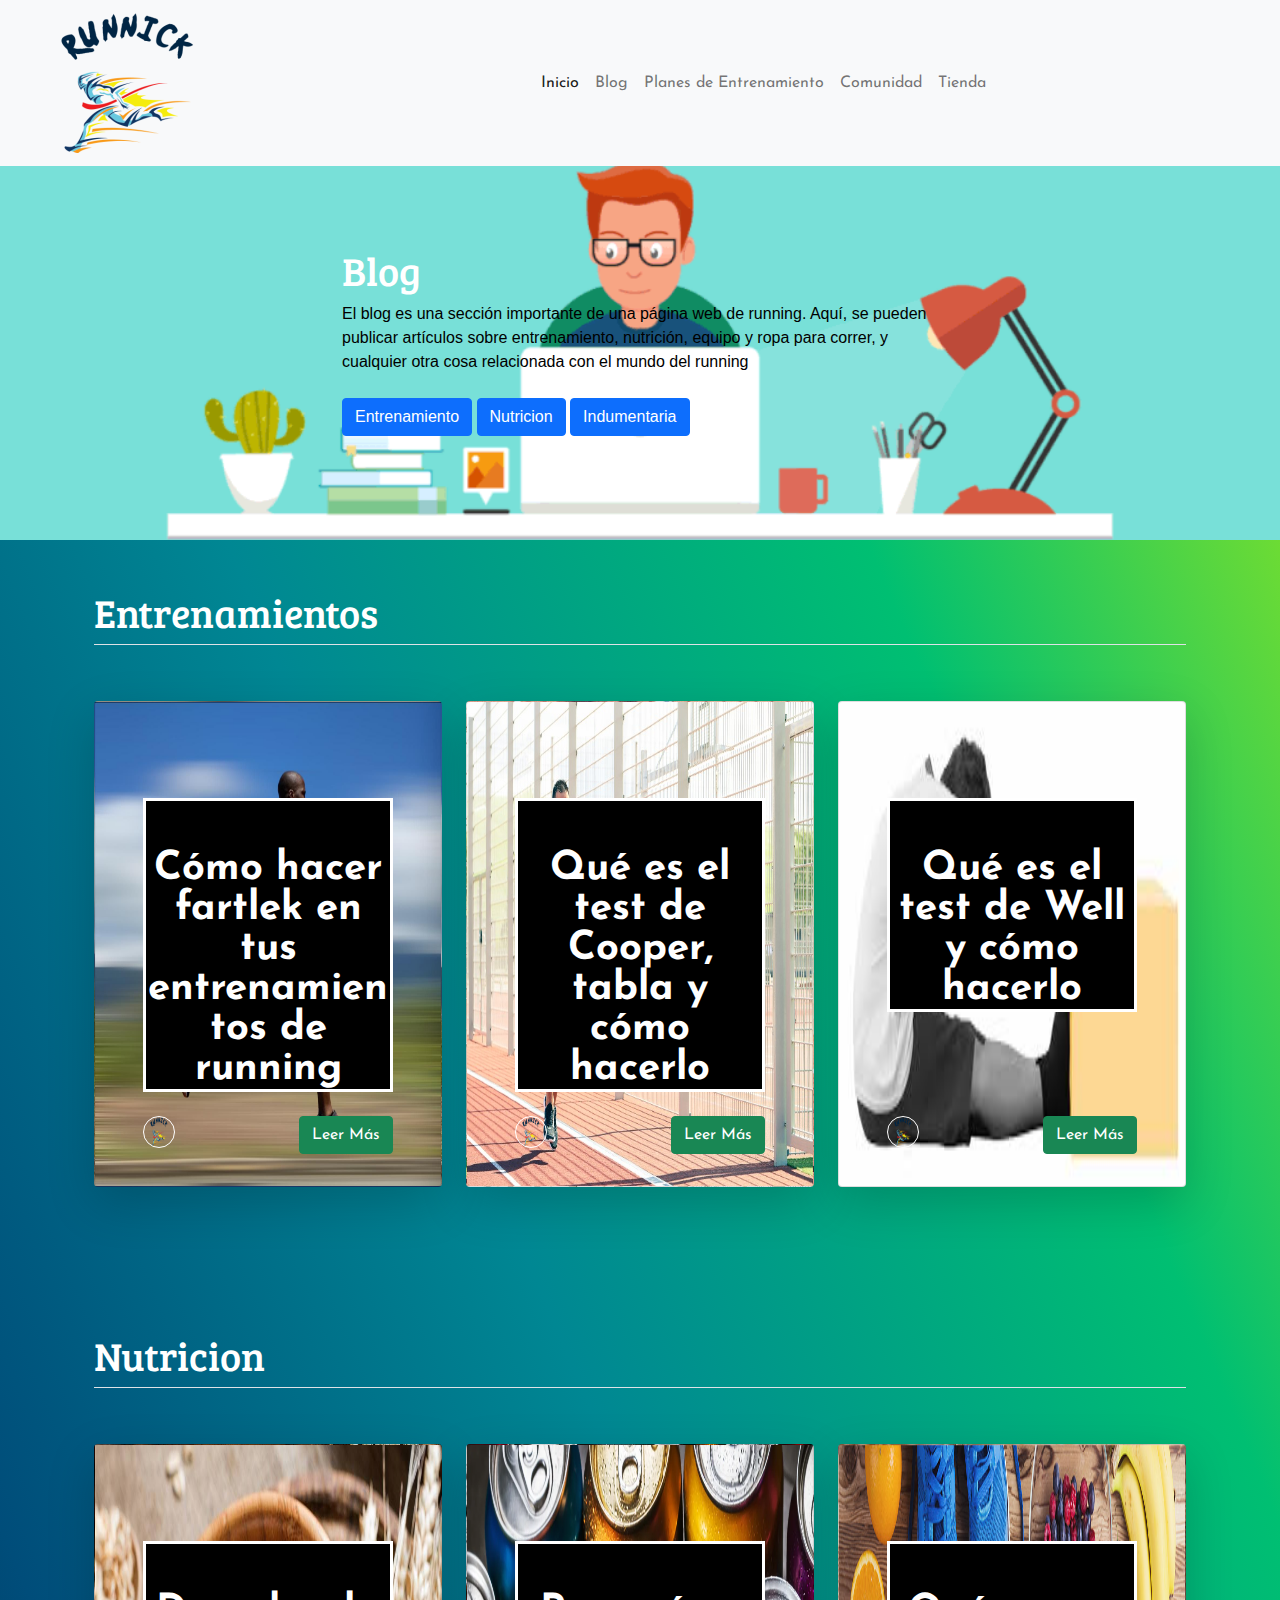
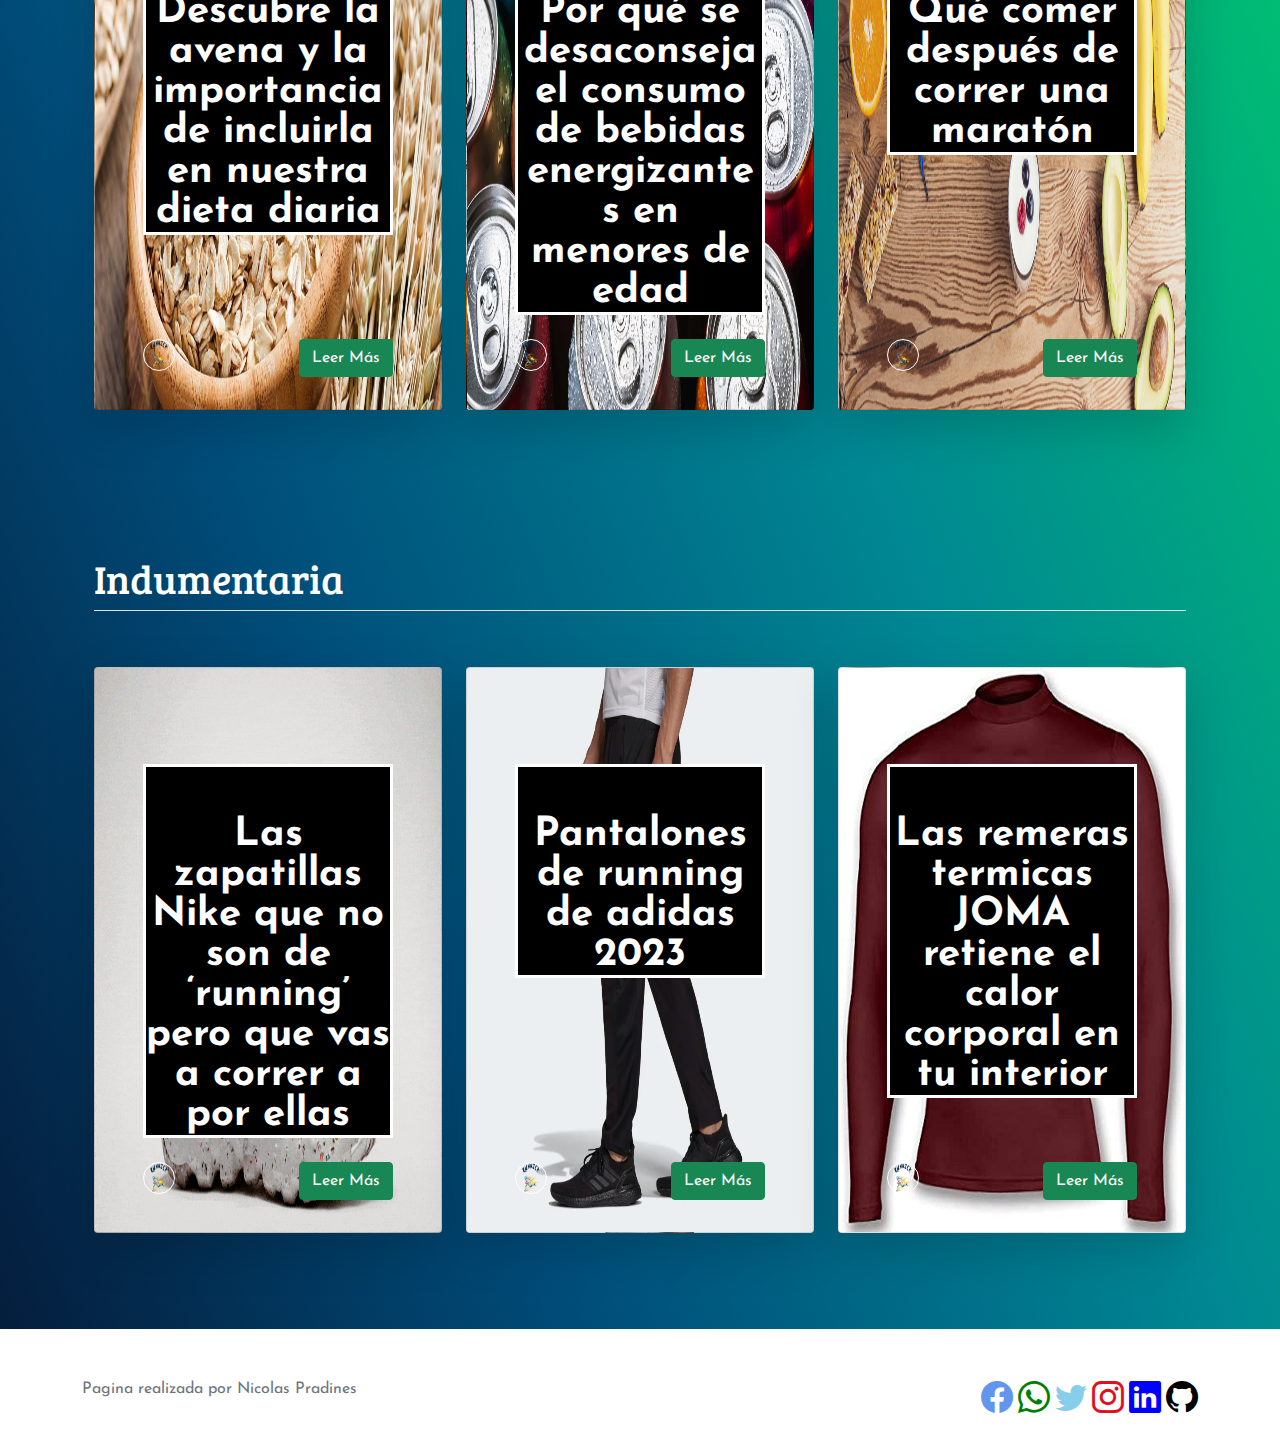
<file: blog.html>
<!DOCTYPE html>
<html lang="en">

<head>
    <meta charset="UTF-8">
    <meta http-equiv="X-UA-Compatible" content="IE=edge">
    <meta name="viewport" content="width=device-width, initial-scale=1.0">
    <title>Blog</title>
    <!--  CSS -->
    <link href="css/bootstrap.min.css" rel="stylesheet">
    <link href="css/styles.css" rel="stylesheet">
    <link rel="stylesheet" href="https://cdn.jsdelivr.net/npm/bootstrap-icons@1.10.4/font/bootstrap-icons.css">
    <!--  Estilos -->
    <style>
        .bd-placeholder-img {
            font-size: 1.125rem;
            text-anchor: middle;
            -webkit-user-select: none;
            -moz-user-select: none;
            user-select: none;
        }

        @media (min-width: 768px) {
            .bd-placeholder-img-lg {
                font-size: 3.5rem;
            }
        }
    </style>
</head>
<!--  Cuerpo de la pagina -->

<body>
    <header>
        <nav class="navbar navbar-expand-lg navbar-light bg-light">
            <div class="container-fluid">
                <button class="navbar-toggler" type="button" data-bs-toggle="collapse" data-bs-target="#abriMenu"
                    aria-controls="navbarNavDropdown" aria-expanded="false" aria-label="Toggle navigation">
                    <span class="navbar-toggler-icon"></span>
                </button>
                <a class="navbar-brand" href="principal.html"><img src="imagenes/logo.jpg"></img></a>
                <div class="collapse navbar-collapse justify-content-center" id="abriMenu">
                    <ul class="navbar-nav ">
                        <li class="nav-item">
                            <a class="nav-link active" aria-current="page" href="index.html">Inicio</a>
                        </li>
                        <li class="nav-item">
                            <a class="nav-link" href="blog.html">Blog</a>
                        </li>
                        <li class="nav-item">
                            <a class="nav-link" href="entrenamiento.html">Planes de Entrenamiento</a>
                        </li>
                        <li class="nav-item">
                            <a class="nav-link" href="comunidad.html">Comunidad</a>
                        </li>
                        <li class="nav-item">
                            <a class="nav-link" href="tienda.html">Tienda</a>
                        </li>
                    </ul>
                </div>
            </div>
        </nav>
    </header>
    <main>
        <section class="titulo" style="background-image: url('imagenes/sitio/blog.gif'); background-position: center;
    background-size: cover;
    background-repeat:no-repeat ;
    max-width: 100%;">
            <div class="row py-lg-5">
                <div class="col-lg-6 col-md-8 mx-auto">
                    <h1 class="fw-light">Blog</h1>
                    <p style="color: black;">El blog es una sección importante de una página web de running. Aquí, se
                        pueden publicar artículos sobre
                        entrenamiento, nutrición, equipo y ropa para correr, y cualquier otra cosa relacionada con el
                        mundo del running</p>
                    <p>
                        <a href="#entrenamiento" class="btn btn-primary my-2">Entrenamiento</a>
                        <a href="#nutricion" class="btn btn-primary my-2">Nutricion</a>
                        <a href="#indumentaria" class="btn btn-primary my-2">Indumentaria</a>
                    </p>
                </div>
            </div>
        </section>
        <div class="container px-4 py-5" id="entrenamiento">
            <h1 class="pb-2 border-bottom" _msttexthash="533741" _msthash="23">Entrenamientos</h1>
            <div class="row row-cols-1 row-cols-lg-3 align-items-stretch g-4 py-5">
                <div class="col">
                    <div class="card card-cover h-100 overflow-hidden text-white bg-dark rounded-5 shadow-lg"
                        style="background-image: url('imagenes/entrenamientos/negro.jpeg'); background-size: 100% 100%;">
                        <div class="d-flex flex-column h-100 p-5 pb-3 text-white text-shadow-1">
                            <h2 class="pt-5 mt-5 mb-4 display-6 lh-1 fw-bold" _msttexthash="654680" _msthash="24">Cómo
                                hacer fartlek en tus entrenamientos de running</h2>
                            <ul class="d-flex list-unstyled mt-auto">
                                <li class="me-auto">
                                    <img src="imagenes/logo.jpg" alt="Bootstrap" width="32" height="32"
                                        class="rounded-circle border border-white" _mstalt="138918" _msthash="25">
                                    <!-- Info https://www.asics.com/ar/es-ar/frontrunner/articles/como-hacer-fartlek-en-tus-entrenamientos-de-running#:~:text=%C2%BFQu%C3%A9%20es%20un%20fartlek%3F,acostumbrarse%20a%20la%20exigencia%20energ%C3%A9tica.-->
                                </li>
                                <li class="d-flex align-items-center">
                                    <svg class="bi me-2" width="1em" height="1em">
                                        <use xlink:href="#calendar3"></use>
                                    </svg>
                                    <button class="btn btn-success">Leer Más</button>
                                </li>
                            </ul>
                        </div>
                    </div>
                </div>

                <div class="col">
                    <div class="card card-cover h-100 overflow-hidden text-white bg-dark rounded-5 shadow-lg"
                        style="background-image: url('imagenes/entrenamientos/test.jpg'); background-size: 100% 100%;">
                        <div class="d-flex flex-column h-100 p-5 pb-3 text-white text-shadow-1">
                            <h2 class="pt-5 mt-5 mb-4 display-6 lh-1 fw-bold" _msttexthash="1798992" _msthash="28">Qué
                                es el test de Cooper, tabla y cómo hacerlo</h2>
                            <ul class="d-flex list-unstyled mt-auto">
                                <li class="me-auto">
                                    <img src="imagenes/logo.jpg" alt="Bootstrap" width="32" height="32"
                                        class="rounded-circle border border-white" _mstalt="138918" _msthash="25">
                                </li>
                                <li class="d-flex align-items-center">
                                    <svg class="bi me-2" width="1em" height="1em">
                                        <use xlink:href="#calendar3"></use>
                                    </svg>
                                    <button class="btn btn-success">Leer Más</button>
                                </li>

                                <!-- Info https://www.sport.es/labolsadelcorredor/que-es-el-test-de-cooper-tabla-y-como-hacerlo/-->

                            </ul>
                        </div>
                    </div>
                </div>

                <div class="col">
                    <div class="card card-cover h-100 overflow-hidden text-white bg-dark rounded-5 shadow-lg"
                        style="background-image: url('imagenes/entrenamientos/tronco.jpg'); background-size: 100% 100%;">
                        <div class="d-flex flex-column h-100 p-5 pb-3 text-shadow-1">
                            <h2 class="pt-5 mt-5 mb-4 display-6 lh-1 fw-bold" _msttexthash="1065376" _msthash="32">Qué
                                es el test de Well y cómo hacerlo</h2>
                            <ul class="d-flex list-unstyled mt-auto">
                                <li class="me-auto">
                                    <img src="imagenes/logo.jpg" alt="Bootstrap" width="32" height="32"
                                        class="rounded-circle border border-white" _mstalt="138918" _msthash="25">
                                </li>
                                <li class="d-flex align-items-center">
                                    <svg class="bi me-2" width="1em" height="1em">
                                        <use xlink:href="#calendar3"></use>
                                    </svg>
                                    <button class="btn btn-success">Leer Más</button>
                                </li>

                            </ul>
                        </div>
                    </div>
                </div>
            </div>
        </div>
        <div class="container px-4 py-5" id="nutricion">
            <h1 class="pb-2 border-bottom" _msttexthash="533741" _msthash="23">Nutricion</h1>
            <div class="row row-cols-1 row-cols-lg-3 align-items-stretch g-4 py-5">
                <div class="col">
                    <div class="card card-cover h-100 overflow-hidden text-white bg-dark rounded-5 shadow-lg"
                        style="background-image: url('imagenes/nutricion/avena.jpg'); background-size: 110% 110%;">
                        <div class="d-flex flex-column h-100 p-5 pb-3 text-white text-shadow-1">
                            <h2 class="pt-5 mt-5 mb-4 display-6 lh-1 fw-bold" _msttexthash="654680" _msthash="24">Descubre la avena y la importancia de incluirla en nuestra dieta diaria</h2>
                            <ul class="d-flex list-unstyled mt-auto">
                                <li class="me-auto">
                                    <img src="imagenes/logo.jpg" alt="Bootstrap" width="32" height="32"
                                        class="rounded-circle border border-white" _mstalt="138918" _msthash="25">
                                    <!-- Info https://www.asics.com/ar/es-ar/frontrunner/articles/como-hacer-fartlek-en-tus-entrenamientos-de-running#:~:text=%C2%BFQu%C3%A9%20es%20un%20fartlek%3F,acostumbrarse%20a%20la%20exigencia%20energ%C3%A9tica.-->
                                </li>
                                <li class="d-flex align-items-center">
                                    <svg class="bi me-2" width="1em" height="1em">
                                        <use xlink:href="#calendar3"></use>
                                    </svg>
                                    <button class="btn btn-success">Leer Más</button>
                                </li>
                            </ul>
                        </div>
                    </div>
                </div>

                <div class="col">
                    <div class="card card-cover h-100 overflow-hidden text-white bg-dark rounded-5 shadow-lg"
                        style="background-image: url('imagenes/nutricion/bebida.webp'); background-size: 110% 110%;">
                        <div class="d-flex flex-column h-100 p-5 pb-3 text-white text-shadow-1">
                            <h2 class="pt-5 mt-5 mb-4 display-6 lh-1 fw-bold" _msttexthash="1798992" _msthash="28">Por qué se desaconseja el consumo de bebidas energizantes en menores de edad</h2>
                            <ul class="d-flex list-unstyled mt-auto">
                                <li class="me-auto">
                                    <img src="imagenes/logo.jpg" alt="Bootstrap" width="32" height="32"
                                        class="rounded-circle border border-white" _mstalt="138918" _msthash="25">
                                </li>
                                <li class="d-flex align-items-center">
                                    <svg class="bi me-2" width="1em" height="1em">
                                        <use xlink:href="#calendar3"></use>
                                    </svg>
                                    <button class="btn btn-success">Leer Más</button>
                                </li>

                                <!-- Info https://www.sport.es/labolsadelcorredor/que-es-el-test-de-cooper-tabla-y-como-hacerlo/-->

                            </ul>
                        </div>
                    </div>
                </div>

                <div class="col">
                    <div class="card card-cover h-100 overflow-hidden text-white bg-dark rounded-5 shadow-lg"
                        style="background-image: url('imagenes/nutricion/alimentos-maraton.jpg'); background-size: 100% 110%;">
                        <div class="d-flex flex-column h-100 p-5 pb-3 text-shadow-1">
                            <h2 class="pt-5 mt-5 mb-4 display-6 lh-1 fw-bold" _msttexthash="1065376" _msthash="32">Qué comer después de correr una maratón</h2>
                            <ul class="d-flex list-unstyled mt-auto">
                                <li class="me-auto">
                                    <img src="imagenes/logo.jpg" alt="Bootstrap" width="32" height="32"
                                        class="rounded-circle border border-white" _mstalt="138918" _msthash="25">
                                </li>
                                <li class="d-flex align-items-center">
                                    <svg class="bi me-2" width="1em" height="1em">
                                        <use xlink:href="#calendar3"></use>
                                    </svg>
                                    <button class="btn btn-success">Leer Más</button>
                                </li>

                            </ul>
                        </div>
                    </div>
                </div>
            </div>
        </div>
        <div class="container px-4 py-5" id="indumentaria">
            <h1 class="pb-2 border-bottom" _msttexthash="533741" _msthash="23">Indumentaria</h1>
            <div class="row row-cols-1 row-cols-lg-3 align-items-stretch g-4 py-5">
                <div class="col">
                    <div class="card card-cover h-100 overflow-hidden text-white bg-dark rounded-5 shadow-lg"
                        style="background-image: url('imagenes/indumentaria/nike.gif'); background-size: 100% 100%;">
                        <div class="d-flex flex-column h-100 p-5 pb-3 text-white text-shadow-1">
                            <h2 class="pt-5 mt-5 mb-4 display-6 lh-1 fw-bold" _msttexthash="654680" _msthash="24">Las
                                zapatillas Nike que no son de ‘running’ pero que vas a correr a por ellas</h2>
                            <ul class="d-flex list-unstyled mt-auto">
                                <li class="me-auto">
                                    <img src="imagenes/logo.jpg" alt="Bootstrap" width="32" height="32"
                                        class="rounded-circle border border-white" _mstalt="138918" _msthash="25">
                                    <!-- Info https://www.cosmopolitan.com/es/moda/novedades-moda/a30804277/zapatillas-nike-running/-->
                                </li>
                                <li class="d-flex align-items-center">
                                    <svg class="bi me-2" width="1em" height="1em">
                                        <use xlink:href="#calendar3"></use>
                                    </svg>
                                    <button class="btn btn-success">Leer Más</button>
                                </li>
                            </ul>
                        </div>
                    </div>
                </div>

                <div class="col">
                    <div class="card card-cover h-100 overflow-hidden text-white bg-dark rounded-5 shadow-lg"
                        style="background-image: url('imagenes/indumentaria/lompa.webp'); background-size: 100% 100%;">
                        <div class="d-flex flex-column h-100 p-5 pb-3 text-white text-shadow-1">
                            <h2 class="pt-5 mt-5 mb-4 display-6 lh-1 fw-bold" _msttexthash="1798992" _msthash="28">
                                Pantalones de running de adidas 2023</h2>
                            <ul class="d-flex list-unstyled mt-auto">
                                <li class="me-auto">
                                    <img src="imagenes/logo.jpg" alt="Bootstrap" width="32" height="32"
                                        class="rounded-circle border border-white" _mstalt="138918" _msthash="25">
                                </li>
                                <li class="d-flex align-items-center">
                                    <svg class="bi me-2" width="1em" height="1em">
                                        <use xlink:href="#calendar3"></use>
                                    </svg>
                                    <button class="btn btn-success">Leer Más</button>
                                </li>

                                <!-- Info https://www.sport.es/labolsadelcorredor/que-es-el-test-de-cooper-tabla-y-como-hacerlo/-->

                            </ul>
                        </div>
                    </div>
                </div>

                <div class="col">
                    <div class="card card-cover h-100 overflow-hidden text-white bg-dark rounded-5 shadow-lg"
                        style="background-image: url('imagenes/indumentaria/JOMA.jpg'); background-size: 100% 100%;">
                        <div class="d-flex flex-column h-100 p-5 pb-3 text-shadow-1">
                            <h2 class="pt-5 mt-5 mb-4 display-6 lh-1 fw-bold" _msttexthash="1065376" _msthash="32">Las
                                remeras termicas JOMA retiene el calor corporal en tu interior</h2>
                            <ul class="d-flex list-unstyled mt-auto">
                                <li class="me-auto">
                                    <img src="imagenes/logo.jpg" alt="Bootstrap" width="32" height="32"
                                        class="rounded-circle border border-white" _mstalt="138918" _msthash="25">
                                </li>
                                <li class="d-flex align-items-center">
                                    <svg class="bi me-2" width="1em" height="1em">
                                        <use xlink:href="#calendar3"></use>
                                    </svg>
                                    <button class="btn btn-success">Leer Más</button>
                                </li>

                            </ul>
                        </div>
                    </div>
                </div>
            </div>
        </div>


    </main>

    <footer class="text-muted py-5">
        <div class="container">
            <p class="float-end mb-1">
                <a href="www.google.com.ar"><i class="bi bi-facebook"
                        style="font-size: 2rem; color: cornflowerblue;"></i></a>
                <i class="bi bi-whatsapp" style="font-size: 2rem; color: green;"></i>
                <i class="bi bi-twitter" style="font-size: 2rem; color: skyblue;"></i>
                <i class="bi bi-instagram" style="font-size: 2rem; color: rgb(223, 16, 33);"></i>
                <i class="bi bi-linkedin" style="font-size: 2rem; color: blue;"></i>
                <i class="bi bi-github" style="font-size: 2rem; color: black;"></i>
            </p>
            <p class="mb-1">Pagina realizada por Nicolas Pradines</p>
        </div>
    </footer>


    <script src="js/bootstrap.bundle.min.js"></script>


</body>

</html>
</file>
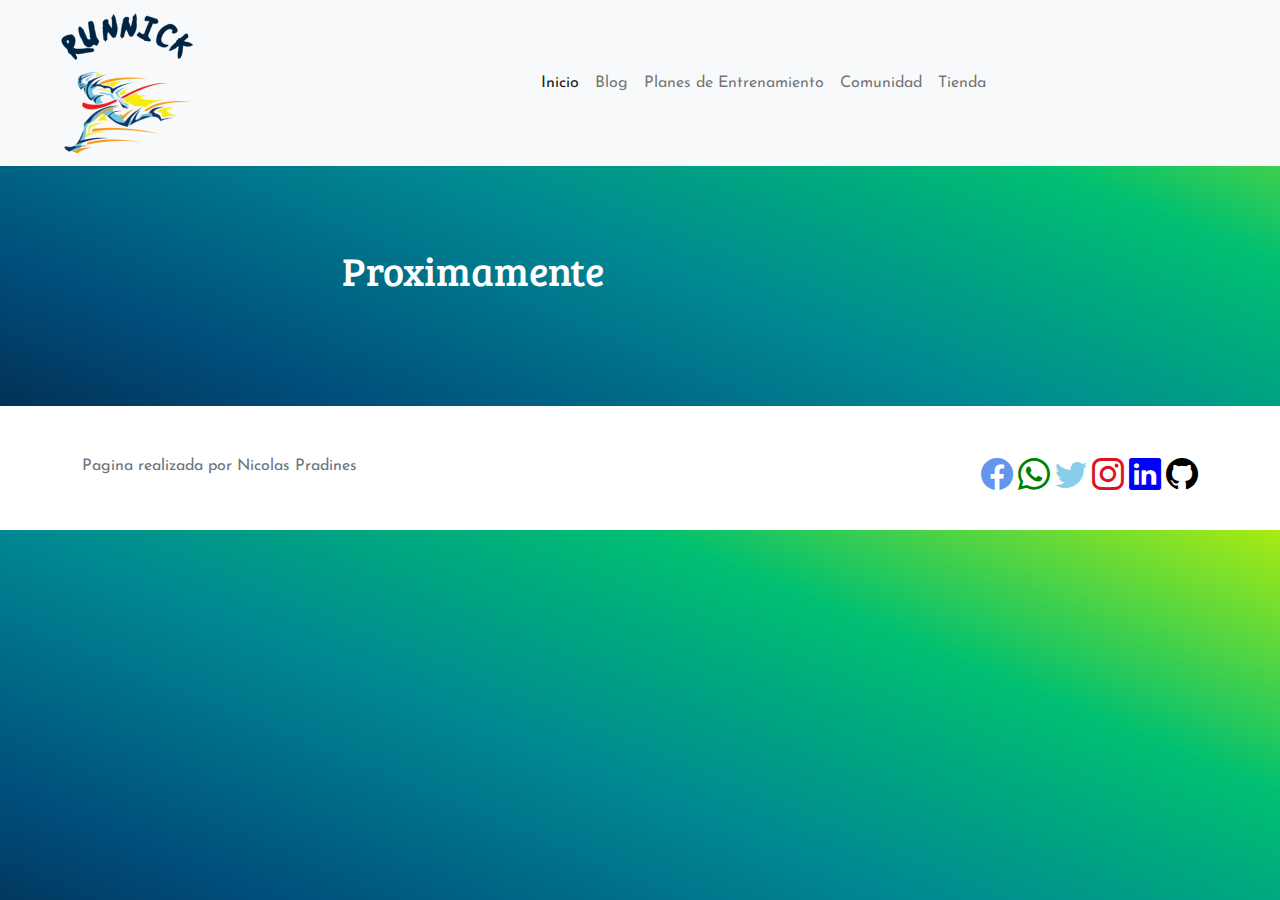
<file: comunidad.html>
<!DOCTYPE html>
<html lang="en">

<head>
  <meta charset="UTF-8">
  <meta http-equiv="X-UA-Compatible" content="IE=edge">
  <meta name="viewport" content="width=device-width, initial-scale=1.0">
  <title>Pagina principal</title>
  <!--  CSS -->
  <link href="css/bootstrap.min.css" rel="stylesheet">
  <link href="css/styles.css" rel="stylesheet">
  <link rel="stylesheet" href="https://cdn.jsdelivr.net/npm/bootstrap-icons@1.10.4/font/bootstrap-icons.css">
  <!--  Estilos -->
  <style>
    .bd-placeholder-img {
      font-size: 1.125rem;
      text-anchor: middle;
      -webkit-user-select: none;
      -moz-user-select: none;
      user-select: none;
    }

    @media (min-width: 768px) {
      .bd-placeholder-img-lg {
        font-size: 3.5rem;
      }
    }
  </style>
</head>
<!--  Cuerpo de la pagina -->

<body>
  <header>
    <nav class="navbar navbar-expand-lg navbar-light bg-light">
      <div class="container-fluid">
        <button class="navbar-toggler" type="button" data-bs-toggle="collapse" data-bs-target="#abriMenu"
          aria-controls="navbarNavDropdown" aria-expanded="false" aria-label="Toggle navigation">
          <span class="navbar-toggler-icon"></span>
        </button>
        <a class="navbar-brand" href="principal.html"><img src="imagenes/logo.jpg"></img></a>
        <div class="collapse navbar-collapse justify-content-center" id="abriMenu">
          <ul class="navbar-nav ">
            <li class="nav-item">
              <a class="nav-link active" aria-current="page" href="index.html">Inicio</a>
            </li>
            <li class="nav-item">
              <a class="nav-link" href="blog.html">Blog</a>
            </li>
            <li class="nav-item">
              <a class="nav-link" href="entrenamiento.html">Planes de Entrenamiento</a>
            </li>
            <li class="nav-item">
              <a class="nav-link" href="comunidad.html">Comunidad</a>
            </li>
            <li class="nav-item">
              <a class="nav-link" href="tienda.html">Tienda</a>
            </li>
          </ul>
        </div>
      </div>
    </nav>
  </header>
  <main>
    <section class="titulo">
      <div class="row py-lg-5">
        <div class="col-lg-6 col-md-8 mx-auto">
          <h1 class="fw-light">Proximamente</h1>
        </div>
      </div>
    </section>
    <br>


  </main>

  <footer class="text-muted py-5">
    <div class="container">
      <p class="float-end mb-1">
        <a href="www.google.com.ar"><i class="bi bi-facebook" style="font-size: 2rem; color: cornflowerblue;"></i></a>
        <i class="bi bi-whatsapp" style="font-size: 2rem; color: green;"></i>
        <i class="bi bi-twitter" style="font-size: 2rem; color: skyblue;"></i>
        <i class="bi bi-instagram" style="font-size: 2rem; color: rgb(223, 16, 33);"></i>
        <i class="bi bi-linkedin" style="font-size: 2rem; color: blue;"></i>
        <i class="bi bi-github" style="font-size: 2rem; color: black;"></i>
      </p>
      <p class="mb-1">Pagina realizada por Nicolas Pradines</p>
    </div>
  </footer>


  <script src="js/bootstrap.bundle.min.js"></script>


</body>

</html>
</file>
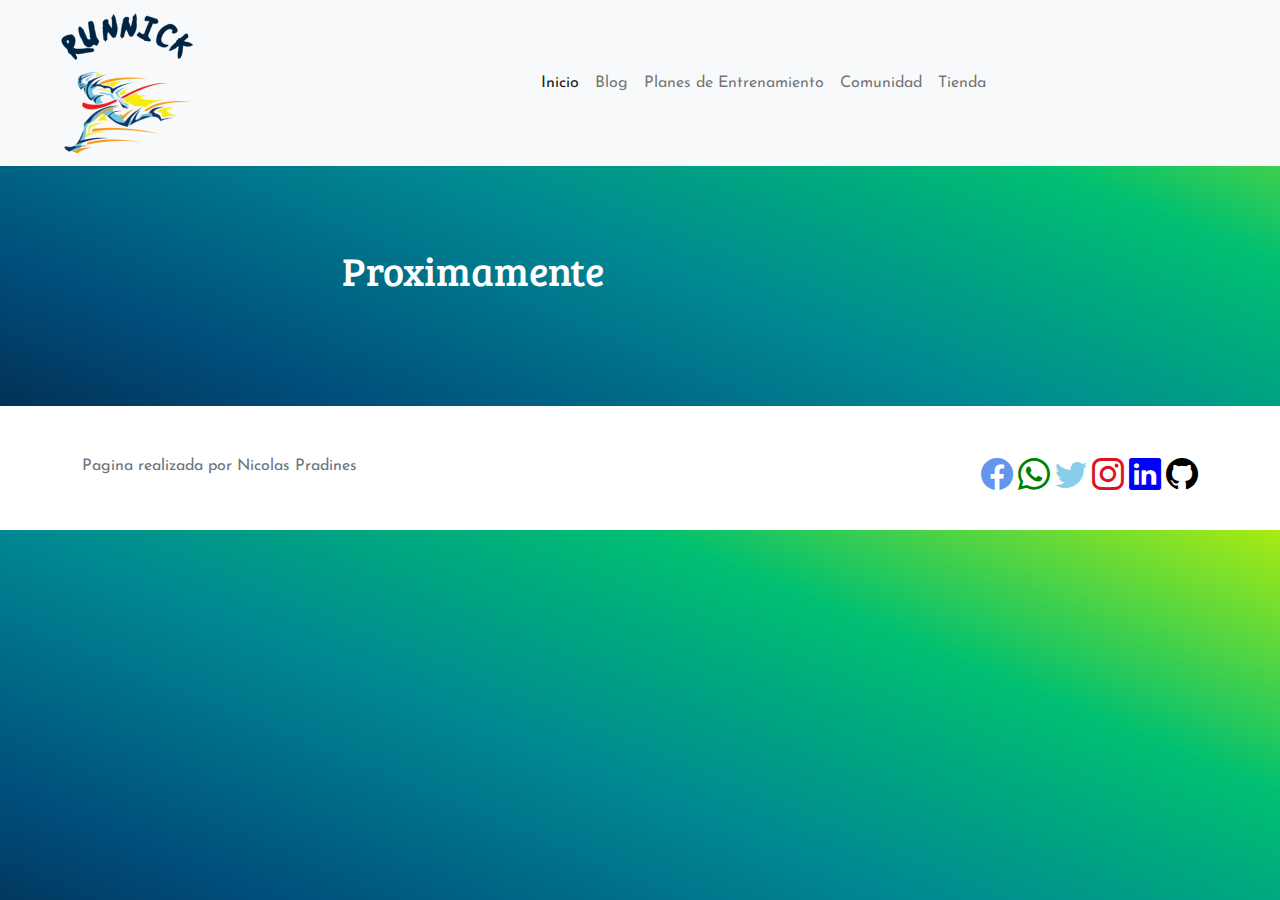
<file: entrenamiento.html>
<!DOCTYPE html>
<html lang="en">

<head>
  <meta charset="UTF-8">
  <meta http-equiv="X-UA-Compatible" content="IE=edge">
  <meta name="viewport" content="width=device-width, initial-scale=1.0">
  <title>Pagina principal</title>
  <!--  CSS -->
  <link href="css/bootstrap.min.css" rel="stylesheet">
  <link href="css/styles.css" rel="stylesheet">
  <link rel="stylesheet" href="https://cdn.jsdelivr.net/npm/bootstrap-icons@1.10.4/font/bootstrap-icons.css">
  <!--  Estilos -->
  <style>
    .bd-placeholder-img {
      font-size: 1.125rem;
      text-anchor: middle;
      -webkit-user-select: none;
      -moz-user-select: none;
      user-select: none;
    }

    @media (min-width: 768px) {
      .bd-placeholder-img-lg {
        font-size: 3.5rem;
      }
    }
  </style>
</head>
<!--  Cuerpo de la pagina -->

<body>
  <header>
    <nav class="navbar navbar-expand-lg navbar-light bg-light">
      <div class="container-fluid">
        <button class="navbar-toggler" type="button" data-bs-toggle="collapse" data-bs-target="#abriMenu"
          aria-controls="navbarNavDropdown" aria-expanded="false" aria-label="Toggle navigation">
          <span class="navbar-toggler-icon"></span>
        </button>
        <a class="navbar-brand" href="principal.html"><img src="imagenes/logo.jpg"></img></a>
        <div class="collapse navbar-collapse justify-content-center" id="abriMenu">
          <ul class="navbar-nav ">
            <li class="nav-item">
              <a class="nav-link active" aria-current="page" href="index.html">Inicio</a>
            </li>
            <li class="nav-item">
              <a class="nav-link" href="blog.html">Blog</a>
            </li>
            <li class="nav-item">
              <a class="nav-link" href="entrenamiento.html">Planes de Entrenamiento</a>
            </li>
            <li class="nav-item">
              <a class="nav-link" href="comunidad.html">Comunidad</a>
            </li>
            <li class="nav-item">
              <a class="nav-link" href="tienda.html">Tienda</a>
            </li>
          </ul>
        </div>
      </div>
    </nav>
  </header>
  <main>
    <section class="titulo">
      <div class="row py-lg-5">
        <div class="col-lg-6 col-md-8 mx-auto">
          <h1 class="fw-light">Proximamente</h1>
        </div>
      </div>
    </section>
    <br>

      

  </main>

  <footer class="text-muted py-5">
    <div class="container">
      <p class="float-end mb-1">
        <a href="www.google.com.ar"><i class="bi bi-facebook" style="font-size: 2rem; color: cornflowerblue;"></i></a>
        <i class="bi bi-whatsapp" style="font-size: 2rem; color: green;"></i>
        <i class="bi bi-twitter" style="font-size: 2rem; color: skyblue;"></i>
        <i class="bi bi-instagram" style="font-size: 2rem; color: rgb(223, 16, 33);"></i>
        <i class="bi bi-linkedin" style="font-size: 2rem; color: blue;"></i>
        <i class="bi bi-github" style="font-size: 2rem; color: black;"></i>
      </p>
      <p class="mb-1">Pagina realizada por Nicolas Pradines</p>
    </div>
  </footer>


  <script src="js/bootstrap.bundle.min.js"></script>


</body>

</html>
</file>
<file: css/styles.css>
@import url('https://fonts.googleapis.com/css2?family=Josefin+Sans:ital,wght@1,500&display=swap');
@import url('https://fonts.googleapis.com/css2?family=Sedgwick+Ave+Display&display=swap');
@import url('https://fonts.googleapis.com/css2?family=Bree+Serif&display=swap');
@media screen and (max-width: 1300px) {
    /*
    #noticias {
        width: 90%;
    }

    #logo-noticias {
        width: 100px;
        height: 100px;
    }
*/
    #eventos {
        margin-left: 22px;
    }

}



body {
    font-family: 'Josefin Sans', sans-serif;
    background-image: linear-gradient(to right top, #051937, #004d7a, #008793, #00bf72, #a8eb12);
}



.titulo {
    padding: 2rem;
    font-family: 'Lucida Sans', 'Lucida Sans Regular', 'Lucida Grande', 'Lucida Sans Unicode', Geneva, Verdana, sans-serif;

}

h1 {
    font-family: 'Bree Serif', serif;
    color: white;
}

h5 {
    font-family: 'Sedgwick Ave Display', cursive;
    text-align: center;

}

footer {
    background-color: white;
}

h2 {
       /* color: rgb(0 27 255); */
       background: 14px black;
       border: solid;
       size: 50%;
       text-align: center;
    }
</file>
